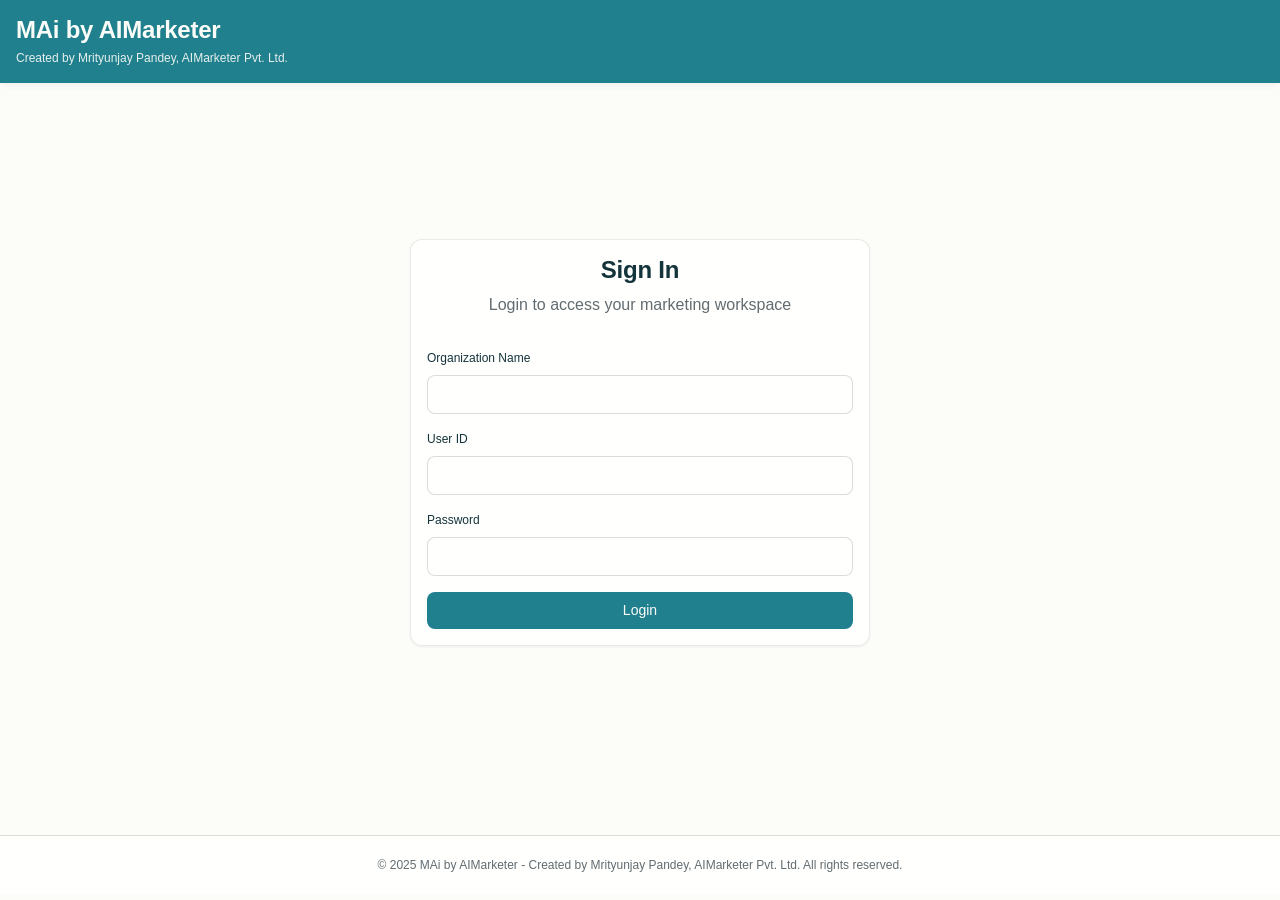
<file: frontend/login.html>
<!DOCTYPE html>
<html lang="en">
<head>
    <meta charset="UTF-8">
    <meta name="viewport" content="width=device-width, initial-scale=1.0">
    <title>MAi Login</title>
    <link rel="stylesheet" href="style.css">
    <style>
        /* Auth page-only layout helpers; keeps existing theme/styles intact */
        .auth-main {
            min-height: calc(100vh - 180px);
            display: flex;
            align-items: center;
        }

        .auth-card {
            width: 100%;
            max-width: 460px;
            margin: 0 auto;
        }
    </style>
</head>
<body>
    <header class="header">
        <div class="container">
            <div class="header__content">
                <div class="header__brand">
                    <h1 class="header__title">MAi by AIMarketer</h1>
                    <p class="header__subtitle">Created by Mrityunjay Pandey, AIMarketer Pvt. Ltd.</p>
                </div>
            </div>
        </div>
    </header>

    <main class="main auth-main">
        <div class="container">
            <div class="card auth-card">
                <div class="card__body">
                    <div class="module__header text-center">
                        <h2>Sign In</h2>
                        <p>Login to access your marketing workspace</p>
                    </div>


                    <form id="loginForm">
                        <div class="form-group">
                            <label class="form-label" for="organizationName">Organization Name</label>
                            <input type="text" class="form-control" id="organizationName" required>
                        </div>

                        <div class="form-group">
                            <label class="form-label" for="userId">User ID</label>
                            <input type="text" class="form-control" id="userId" required>
                        </div>

                        <div class="form-group">
                            <label class="form-label" for="password">Password</label>
                            <input type="password" class="form-control" id="password" required>
                        </div>

                        <button type="submit" class="btn btn--primary btn--full-width" id="loginButton">Login</button>
                    </form>
                </div>
            </div>
        </div>
    </main>

    <footer class="footer">
        <div class="container">
            <p>&copy; 2025 MAi by AIMarketer - Created by Mrityunjay Pandey, AIMarketer Pvt. Ltd. All rights reserved.</p>
        </div>
    </footer>

    <script src="config.js"></script>
    <script src="toast.js"></script>
    <script src="login.js"></script>
</body>
</html>
</file>
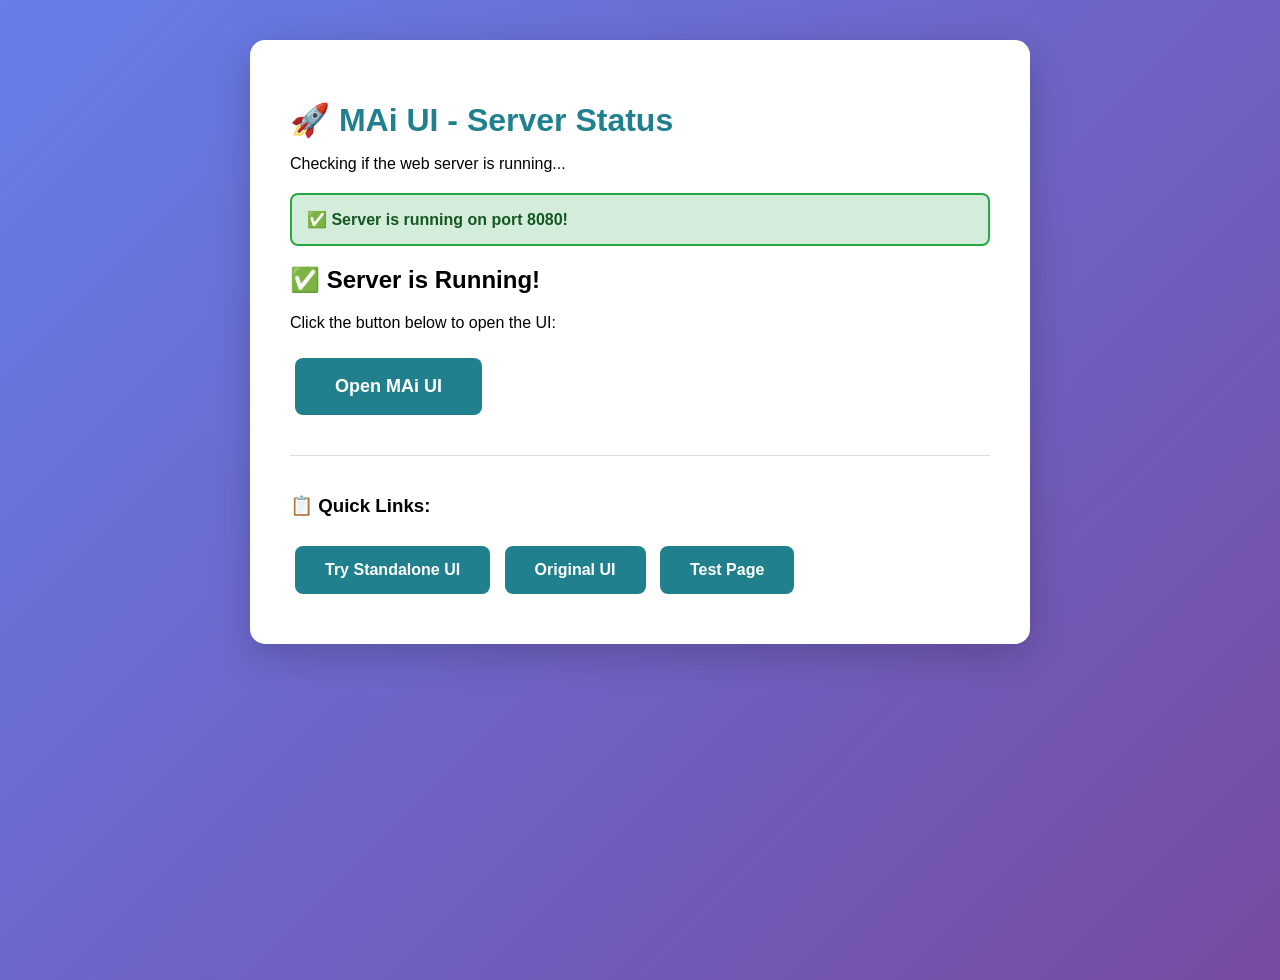
<file: frontend/open_ui.html>
<!DOCTYPE html>
<html>
<head>
    <meta charset="UTF-8">
    <title>MAi UI - Direct Access</title>
    <style>
        body {
            font-family: Arial, sans-serif;
            padding: 40px;
            background: linear-gradient(135deg, #667eea 0%, #764ba2 100%);
            margin: 0;
            min-height: 100vh;
        }
        .container {
            background: white;
            padding: 40px;
            border-radius: 15px;
            max-width: 700px;
            margin: 0 auto;
            box-shadow: 0 10px 40px rgba(0,0,0,0.2);
        }
        h1 {
            color: #21808d;
            margin-bottom: 10px;
        }
        .status {
            padding: 15px;
            border-radius: 8px;
            margin: 20px 0;
            font-weight: bold;
        }
        .status.checking {
            background: #fff3cd;
            color: #856404;
            border: 2px solid #ffc107;
        }
        .status.success {
            background: #d4edda;
            color: #155724;
            border: 2px solid #28a745;
        }
        .status.error {
            background: #f8d7da;
            color: #721c24;
            border: 2px solid #dc3545;
        }
        .btn {
            display: inline-block;
            background: #21808d;
            color: white;
            padding: 15px 30px;
            text-decoration: none;
            border-radius: 8px;
            margin: 10px 5px;
            font-weight: bold;
            font-size: 16px;
            transition: background 0.3s;
        }
        .btn:hover {
            background: #1a6b75;
        }
        .btn-large {
            font-size: 18px;
            padding: 18px 40px;
        }
        .instructions {
            background: #f8f9fa;
            padding: 20px;
            border-radius: 8px;
            margin: 20px 0;
            border-left: 4px solid #21808d;
        }
        .instructions h3 {
            margin-top: 0;
            color: #21808d;
        }
        .instructions code {
            background: #e9ecef;
            padding: 3px 8px;
            border-radius: 4px;
            font-family: 'Courier New', monospace;
            color: #d63384;
        }
        .error-details {
            background: #fff3cd;
            padding: 15px;
            border-radius: 8px;
            margin: 15px 0;
            border-left: 4px solid #ffc107;
        }
    </style>
</head>
<body>
    <div class="container">
        <h1>🚀 MAi UI - Server Status</h1>
        <p>Checking if the web server is running...</p>
        
        <div id="status" class="status checking">
            🔄 Checking server status...
        </div>

        <div id="content" style="display: none;">
            <div id="successContent" style="display: none;">
                <h2>✅ Server is Running!</h2>
                <p>Click the button below to open the UI:</p>
                <a href="standalone.html" class="btn btn-large" target="_blank">Open MAi UI</a>
            </div>

            <div id="errorContent" style="display: none;">
                <h2>❌ Server Not Running</h2>
                <div class="error-details">
                    <p><strong>Error Code: -102</strong> means the server isn't running or the connection was refused.</p>
                </div>
                
                <div class="instructions">
                    <h3>🔧 How to Start the Server:</h3>
                    <p><strong>Option 1: Double-click launcher</strong></p>
                    <ol>
                        <li>Go to the <code>frontend</code> folder</li>
                        <li>Double-click <code>START_UI.bat</code></li>
                        <li>Wait for "Serving HTTP on 0.0.0.0 port 8080"</li>
                        <li>Refresh this page</li>
                    </ol>
                    
                    <p><strong>Option 2: Manual start</strong></p>
                    <ol>
                        <li>Open PowerShell in the <code>frontend</code> folder</li>
                        <li>Run: <code>python -m http.server 8080</code></li>
                        <li>Keep that window open</li>
                        <li>Refresh this page</li>
                    </ol>
                    
                    <p><strong>Option 3: Open file directly</strong></p>
                    <ol>
                        <li>Navigate to <code>frontend</code> folder</li>
                        <li>Right-click <code>standalone.html</code></li>
                        <li>Select "Open with" → Your browser</li>
                        <li><em>Note: Some features may not work without a server</em></li>
                    </ol>
                </div>
            </div>
        </div>

        <div style="margin-top: 30px; padding-top: 20px; border-top: 1px solid #ddd;">
            <h3>📋 Quick Links:</h3>
            <a href="standalone.html" class="btn">Try Standalone UI</a>
            <a href="index.html" class="btn">Original UI</a>
            <a href="test.html" class="btn">Test Page</a>
        </div>
    </div>

    <script>
        let checkCount = 0;
        const maxChecks = 3;

        function checkServer() {
            checkCount++;
            const statusDiv = document.getElementById('status');
            const contentDiv = document.getElementById('content');
            const successDiv = document.getElementById('successContent');
            const errorDiv = document.getElementById('errorContent');

            // Try to fetch from the server
            fetch('standalone.html', { method: 'HEAD' })
                .then(response => {
                    if (response.ok) {
                        statusDiv.className = 'status success';
                        statusDiv.innerHTML = '✅ Server is running on port 8080!';
                        contentDiv.style.display = 'block';
                        successDiv.style.display = 'block';
                        errorDiv.style.display = 'none';
                    } else {
                        throw new Error('Server responded with error');
                    }
                })
                .catch(error => {
                    if (checkCount < maxChecks) {
                        statusDiv.innerHTML = `🔄 Checking... (Attempt ${checkCount}/${maxChecks})`;
                        setTimeout(checkServer, 2000);
                    } else {
                        statusDiv.className = 'status error';
                        statusDiv.innerHTML = '❌ Server is not running. Error Code: -102';
                        contentDiv.style.display = 'block';
                        successDiv.style.display = 'none';
                        errorDiv.style.display = 'block';
                    }
                });
        }

        // Start checking immediately
        checkServer();

        // Also try to check if we can access the file directly (for file:// protocol)
        if (window.location.protocol === 'file:') {
            const statusDiv = document.getElementById('status');
            statusDiv.className = 'status error';
            statusDiv.innerHTML = '⚠️ You opened this file directly. Use a web server for best results.';
            document.getElementById('content').style.display = 'block';
            document.getElementById('errorContent').style.display = 'block';
        }
    </script>
</body>
</html>
</file>
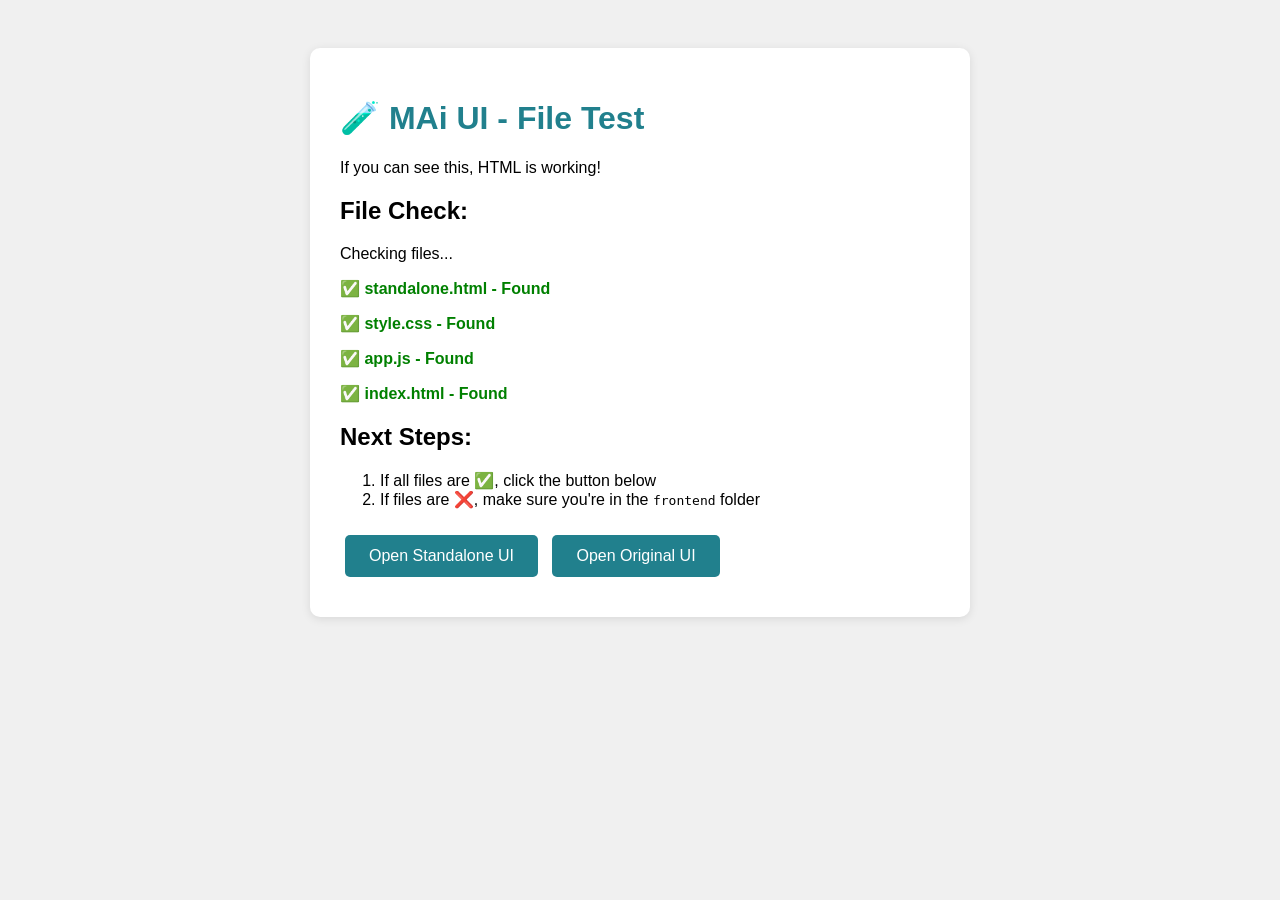
<file: frontend/test.html>
<!DOCTYPE html>
<html>
<head>
    <title>Test - MAi UI</title>
    <style>
        body {
            font-family: Arial, sans-serif;
            padding: 40px;
            background: #f0f0f0;
        }
        .test-box {
            background: white;
            padding: 30px;
            border-radius: 10px;
            max-width: 600px;
            margin: 0 auto;
            box-shadow: 0 2px 10px rgba(0,0,0,0.1);
        }
        h1 { color: #21808d; }
        .success { color: green; font-weight: bold; }
        .error { color: red; font-weight: bold; }
        .btn {
            display: inline-block;
            background: #21808d;
            color: white;
            padding: 12px 24px;
            text-decoration: none;
            border-radius: 5px;
            margin: 10px 5px;
        }
    </style>
</head>
<body>
    <div class="test-box">
        <h1>🧪 MAi UI - File Test</h1>
        <p>If you can see this, HTML is working!</p>
        
        <h2>File Check:</h2>
        <div id="fileCheck">
            <p>Checking files...</p>
        </div>
        
        <h2>Next Steps:</h2>
        <ol>
            <li>If all files are ✅, click the button below</li>
            <li>If files are ❌, make sure you're in the <code>frontend</code> folder</li>
        </ol>
        
        <a href="standalone.html" class="btn">Open Standalone UI</a>
        <a href="index.html" class="btn">Open Original UI</a>
    </div>

    <script>
        const files = ['standalone.html', 'style.css', 'app.js', 'index.html'];
        const checkDiv = document.getElementById('fileCheck');
        
        files.forEach(file => {
            const img = new Image();
            const link = document.createElement('a');
            link.href = file;
            link.style.display = 'none';
            document.body.appendChild(link);
            
            fetch(file)
                .then(response => {
                    const p = document.createElement('p');
                    if (response.ok) {
                        p.innerHTML = `✅ <strong>${file}</strong> - Found`;
                        p.className = 'success';
                    } else {
                        p.innerHTML = `❌ <strong>${file}</strong> - Not found (${response.status})`;
                        p.className = 'error';
                    }
                    checkDiv.appendChild(p);
                })
                .catch(error => {
                    const p = document.createElement('p');
                    p.innerHTML = `❌ <strong>${file}</strong> - Error: ${error.message}`;
                    p.className = 'error';
                    checkDiv.appendChild(p);
                });
        });
    </script>
</body>
</html>
</file>
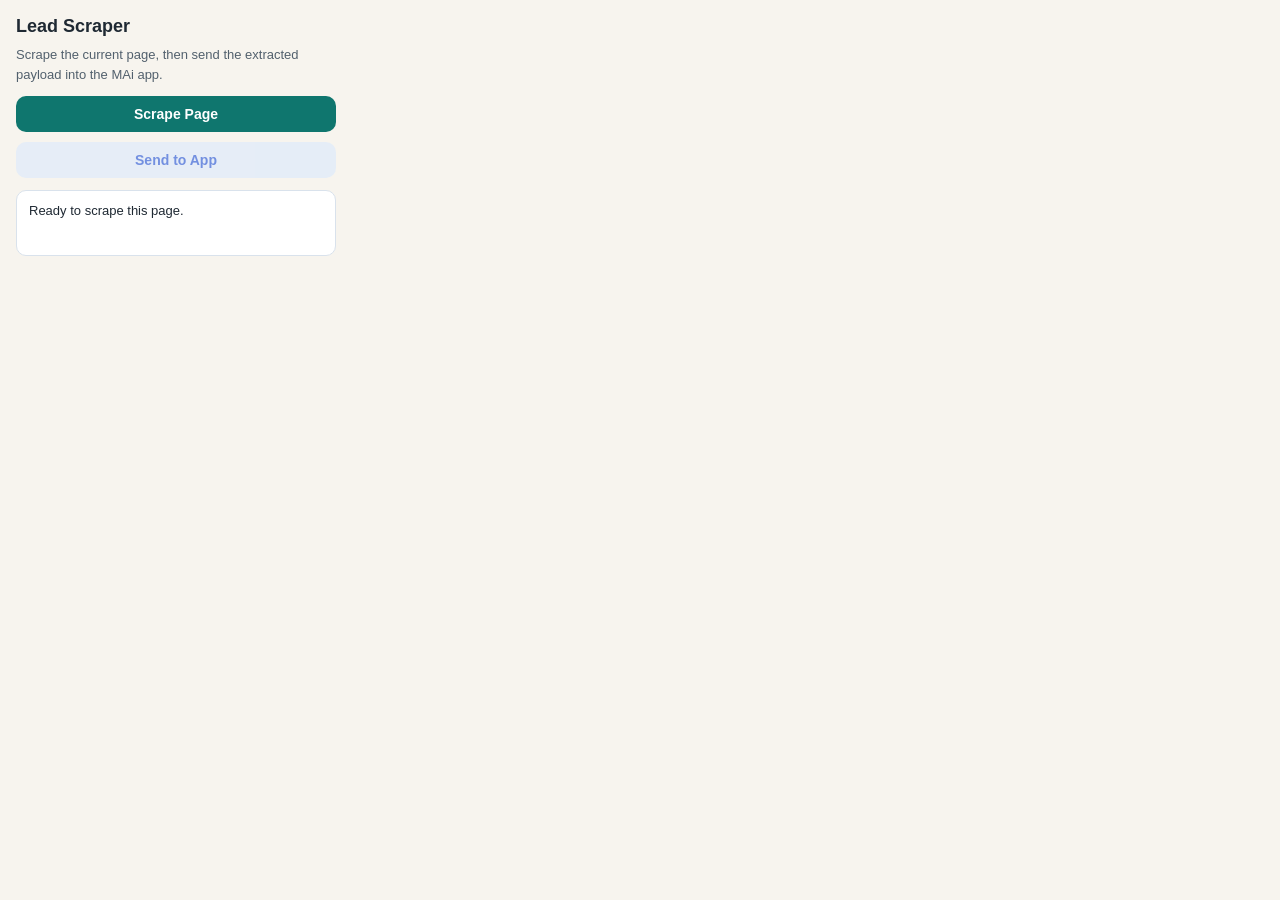
<file: lead-scraper-extension/popup.html>
<!doctype html>
<html lang="en">
<head>
    <meta charset="utf-8">
    <meta name="viewport" content="width=device-width, initial-scale=1.0">
    <title>Lead Scraper Extension</title>
    <style>
        body {
            margin: 0;
            padding: 16px;
            width: 320px;
            font-family: "Segoe UI", Tahoma, sans-serif;
            background: #f7f4ee;
            color: #1f2933;
        }

        h1 {
            margin: 0 0 8px;
            font-size: 18px;
        }

        p {
            margin: 0 0 12px;
            color: #52606d;
            font-size: 13px;
            line-height: 1.5;
        }

        .actions {
            display: grid;
            gap: 10px;
            margin-bottom: 12px;
        }

        button {
            border: 0;
            border-radius: 10px;
            padding: 10px 12px;
            font-size: 14px;
            font-weight: 600;
            cursor: pointer;
        }

        button.primary {
            background: #0f766e;
            color: #fff;
        }

        button.secondary {
            background: #dbeafe;
            color: #1d4ed8;
        }

        button:disabled {
            opacity: 0.6;
            cursor: not-allowed;
        }

        .status {
            min-height: 44px;
            padding: 10px 12px;
            border-radius: 10px;
            background: #fff;
            border: 1px solid #d9e2ec;
            font-size: 13px;
            line-height: 1.5;
            white-space: pre-line;
        }

        .meta {
            margin-top: 10px;
            font-size: 12px;
            color: #52606d;
        }
    </style>
</head>
<body>
    <h1>Lead Scraper</h1>
    <p>Scrape the current page, then send the extracted payload into the MAi app.</p>

    <div class="actions">
        <button id="scrapeBtn" class="primary">Scrape Page</button>
        <button id="sendBtn" class="secondary" disabled>Send to App</button>
    </div>

    <div id="status" class="status">Ready to scrape this page.</div>
    <div id="meta" class="meta"></div>

    <script src="popup.js"></script>
</body>
</html>
</file>
<file: frontend/style.css>
:root {
  /* Primitive Color Tokens */
  --color-white: rgba(255, 255, 255, 1);
  --color-black: rgba(0, 0, 0, 1);
  --color-cream-50: rgba(252, 252, 249, 1);
  --color-cream-100: rgba(255, 255, 253, 1);
  --color-gray-200: rgba(245, 245, 245, 1);
  --color-gray-300: rgba(167, 169, 169, 1);
  --color-gray-400: rgba(119, 124, 124, 1);
  --color-slate-500: rgba(98, 108, 113, 1);
  --color-brown-600: rgba(94, 82, 64, 1);
  --color-charcoal-700: rgba(31, 33, 33, 1);
  --color-charcoal-800: rgba(38, 40, 40, 1);
  --color-slate-900: rgba(19, 52, 59, 1);
  --color-teal-300: rgba(50, 184, 198, 1);
  --color-teal-400: rgba(45, 166, 178, 1);
  --color-teal-500: rgba(33, 128, 141, 1);
  --color-teal-600: rgba(29, 116, 128, 1);
  --color-teal-700: rgba(26, 104, 115, 1);
  --color-teal-800: rgba(41, 150, 161, 1);
  --color-red-400: rgba(255, 84, 89, 1);
  --color-red-500: rgba(192, 21, 47, 1);
  --color-orange-400: rgba(230, 129, 97, 1);
  --color-orange-500: rgba(168, 75, 47, 1);

  /* RGB versions for opacity control */
  --color-brown-600-rgb: 94, 82, 64;
  --color-teal-500-rgb: 33, 128, 141;
  --color-slate-900-rgb: 19, 52, 59;
  --color-slate-500-rgb: 98, 108, 113;
  --color-red-500-rgb: 192, 21, 47;
  --color-red-400-rgb: 255, 84, 89;
  --color-orange-500-rgb: 168, 75, 47;
  --color-orange-400-rgb: 230, 129, 97;

  /* Background color tokens (Light Mode) */
  --color-bg-1: rgba(59, 130, 246, 0.08); /* Light blue */
  --color-bg-2: rgba(245, 158, 11, 0.08); /* Light yellow */
  --color-bg-3: rgba(34, 197, 94, 0.08); /* Light green */
  --color-bg-4: rgba(239, 68, 68, 0.08); /* Light red */
  --color-bg-5: rgba(147, 51, 234, 0.08); /* Light purple */
  --color-bg-6: rgba(249, 115, 22, 0.08); /* Light orange */
  --color-bg-7: rgba(236, 72, 153, 0.08); /* Light pink */
  --color-bg-8: rgba(6, 182, 212, 0.08); /* Light cyan */

  /* Semantic Color Tokens (Light Mode) */
  --color-background: var(--color-cream-50);
  --color-surface: var(--color-cream-100);
  --color-text: var(--color-slate-900);
  --color-text-secondary: var(--color-slate-500);
  --color-primary: var(--color-teal-500);
  --color-primary-hover: var(--color-teal-600);
  --color-primary-active: var(--color-teal-700);
  --color-secondary: rgba(var(--color-brown-600-rgb), 0.12);
  --color-secondary-hover: rgba(var(--color-brown-600-rgb), 0.2);
  --color-secondary-active: rgba(var(--color-brown-600-rgb), 0.25);
  --color-border: rgba(var(--color-brown-600-rgb), 0.2);
  --color-btn-primary-text: var(--color-cream-50);
  --color-card-border: rgba(var(--color-brown-600-rgb), 0.12);
  --color-card-border-inner: rgba(var(--color-brown-600-rgb), 0.12);
  --color-error: var(--color-red-500);
  --color-success: var(--color-teal-500);
  --color-warning: var(--color-orange-500);
  --color-info: var(--color-slate-500);
  --color-focus-ring: rgba(var(--color-teal-500-rgb), 0.4);
  --color-select-caret: rgba(var(--color-slate-900-rgb), 0.8);

  /* Common style patterns */
  --focus-ring: 0 0 0 3px var(--color-focus-ring);
  --focus-outline: 2px solid var(--color-primary);
  --status-bg-opacity: 0.15;
  --status-border-opacity: 0.25;
  --select-caret-light: url("data:image/svg+xml,%3Csvg xmlns='http://www.w3.org/2000/svg' width='16' height='16' viewBox='0 0 24 24' fill='none' stroke='%23134252' stroke-width='2' stroke-linecap='round' stroke-linejoin='round'%3E%3Cpolyline points='6 9 12 15 18 9'%3E%3C/polyline%3E%3C/svg%3E");
  --select-caret-dark: url("data:image/svg+xml,%3Csvg xmlns='http://www.w3.org/2000/svg' width='16' height='16' viewBox='0 0 24 24' fill='none' stroke='%23f5f5f5' stroke-width='2' stroke-linecap='round' stroke-linejoin='round'%3E%3Cpolyline points='6 9 12 15 18 9'%3E%3C/polyline%3E%3C/svg%3E");

  /* RGB versions for opacity control */
  --color-success-rgb: 33, 128, 141;
  --color-error-rgb: 192, 21, 47;
  --color-warning-rgb: 168, 75, 47;
  --color-info-rgb: 98, 108, 113;

  /* Typography */
  --font-family-base: "FKGroteskNeue", "Geist", "Inter", -apple-system,
    BlinkMacSystemFont, "Segoe UI", Roboto, sans-serif;
  --font-family-mono: "Berkeley Mono", ui-monospace, SFMono-Regular, Menlo,
    Monaco, Consolas, monospace;
  --font-size-xs: 11px;
  --font-size-sm: 12px;
  --font-size-base: 14px;
  --font-size-md: 14px;
  --font-size-lg: 16px;
  --font-size-xl: 18px;
  --font-size-2xl: 20px;
  --font-size-3xl: 24px;
  --font-size-4xl: 30px;
  --font-weight-normal: 400;
  --font-weight-medium: 500;
  --font-weight-semibold: 550;
  --font-weight-bold: 600;
  --line-height-tight: 1.2;
  --line-height-normal: 1.5;
  --letter-spacing-tight: -0.01em;

  /* Spacing */
  --space-0: 0;
  --space-1: 1px;
  --space-2: 2px;
  --space-4: 4px;
  --space-6: 6px;
  --space-8: 8px;
  --space-10: 10px;
  --space-12: 12px;
  --space-16: 16px;
  --space-20: 20px;
  --space-24: 24px;
  --space-32: 32px;

  /* Border Radius */
  --radius-sm: 6px;
  --radius-base: 8px;
  --radius-md: 10px;
  --radius-lg: 12px;
  --radius-full: 9999px;

  /* Shadows */
  --shadow-xs: 0 1px 2px rgba(0, 0, 0, 0.02);
  --shadow-sm: 0 1px 3px rgba(0, 0, 0, 0.04), 0 1px 2px rgba(0, 0, 0, 0.02);
  --shadow-md: 0 4px 6px -1px rgba(0, 0, 0, 0.04),
    0 2px 4px -1px rgba(0, 0, 0, 0.02);
  --shadow-lg: 0 10px 15px -3px rgba(0, 0, 0, 0.04),
    0 4px 6px -2px rgba(0, 0, 0, 0.02);
  --shadow-inset-sm: inset 0 1px 0 rgba(255, 255, 255, 0.15),
    inset 0 -1px 0 rgba(0, 0, 0, 0.03);

  /* Animation */
  --duration-fast: 150ms;
  --duration-normal: 250ms;
  --ease-standard: cubic-bezier(0.16, 1, 0.3, 1);

  /* Layout */
  --container-sm: 640px;
  --container-md: 768px;
  --container-lg: 1024px;
  --container-xl: 1280px;
}

/* Dark mode colors */
@media (prefers-color-scheme: dark) {
  :root {
    /* RGB versions for opacity control (Dark Mode) */
    --color-gray-400-rgb: 119, 124, 124;
    --color-teal-300-rgb: 50, 184, 198;
    --color-gray-300-rgb: 167, 169, 169;
    --color-gray-200-rgb: 245, 245, 245;

    /* Background color tokens (Dark Mode) */
    --color-bg-1: rgba(29, 78, 216, 0.15); /* Dark blue */
    --color-bg-2: rgba(180, 83, 9, 0.15); /* Dark yellow */
    --color-bg-3: rgba(21, 128, 61, 0.15); /* Dark green */
    --color-bg-4: rgba(185, 28, 28, 0.15); /* Dark red */
    --color-bg-5: rgba(107, 33, 168, 0.15); /* Dark purple */
    --color-bg-6: rgba(194, 65, 12, 0.15); /* Dark orange */
    --color-bg-7: rgba(190, 24, 93, 0.15); /* Dark pink */
    --color-bg-8: rgba(8, 145, 178, 0.15); /* Dark cyan */
    
    /* Semantic Color Tokens (Dark Mode) */
    --color-background: var(--color-charcoal-700);
    --color-surface: var(--color-charcoal-800);
    --color-text: var(--color-gray-200);
    --color-text-secondary: rgba(var(--color-gray-300-rgb), 0.7);
    --color-primary: var(--color-teal-300);
    --color-primary-hover: var(--color-teal-400);
    --color-primary-active: var(--color-teal-800);
    --color-secondary: rgba(var(--color-gray-400-rgb), 0.15);
    --color-secondary-hover: rgba(var(--color-gray-400-rgb), 0.25);
    --color-secondary-active: rgba(var(--color-gray-400-rgb), 0.3);
    --color-border: rgba(var(--color-gray-400-rgb), 0.3);
    --color-error: var(--color-red-400);
    --color-success: var(--color-teal-300);
    --color-warning: var(--color-orange-400);
    --color-info: var(--color-gray-300);
    --color-focus-ring: rgba(var(--color-teal-300-rgb), 0.4);
    --color-btn-primary-text: var(--color-slate-900);
    --color-card-border: rgba(var(--color-gray-400-rgb), 0.2);
    --color-card-border-inner: rgba(var(--color-gray-400-rgb), 0.15);
    --shadow-inset-sm: inset 0 1px 0 rgba(255, 255, 255, 0.1),
      inset 0 -1px 0 rgba(0, 0, 0, 0.15);
    --button-border-secondary: rgba(var(--color-gray-400-rgb), 0.2);
    --color-border-secondary: rgba(var(--color-gray-400-rgb), 0.2);
    --color-select-caret: rgba(var(--color-gray-200-rgb), 0.8);

    /* Common style patterns - updated for dark mode */
    --focus-ring: 0 0 0 3px var(--color-focus-ring);
    --focus-outline: 2px solid var(--color-primary);
    --status-bg-opacity: 0.15;
    --status-border-opacity: 0.25;
    --select-caret-light: url("data:image/svg+xml,%3Csvg xmlns='http://www.w3.org/2000/svg' width='16' height='16' viewBox='0 0 24 24' fill='none' stroke='%23134252' stroke-width='2' stroke-linecap='round' stroke-linejoin='round'%3E%3Cpolyline points='6 9 12 15 18 9'%3E%3C/polyline%3E%3C/svg%3E");
    --select-caret-dark: url("data:image/svg+xml,%3Csvg xmlns='http://www.w3.org/2000/svg' width='16' height='16' viewBox='0 0 24 24' fill='none' stroke='%23f5f5f5' stroke-width='2' stroke-linecap='round' stroke-linejoin='round'%3E%3Cpolyline points='6 9 12 15 18 9'%3E%3C/polyline%3E%3C/svg%3E");

    /* RGB versions for dark mode */
    --color-success-rgb: var(--color-teal-300-rgb);
    --color-error-rgb: var(--color-red-400-rgb);
    --color-warning-rgb: var(--color-orange-400-rgb);
    --color-info-rgb: var(--color-gray-300-rgb);
  }
}

/* Data attribute for manual theme switching */
[data-color-scheme="dark"] {
  /* RGB versions for opacity control (dark mode) */
  --color-gray-400-rgb: 119, 124, 124;
  --color-teal-300-rgb: 50, 184, 198;
  --color-gray-300-rgb: 167, 169, 169;
  --color-gray-200-rgb: 245, 245, 245;

  /* Colorful background palette - Dark Mode */
  --color-bg-1: rgba(29, 78, 216, 0.15); /* Dark blue */
  --color-bg-2: rgba(180, 83, 9, 0.15); /* Dark yellow */
  --color-bg-3: rgba(21, 128, 61, 0.15); /* Dark green */
  --color-bg-4: rgba(185, 28, 28, 0.15); /* Dark red */
  --color-bg-5: rgba(107, 33, 168, 0.15); /* Dark purple */
  --color-bg-6: rgba(194, 65, 12, 0.15); /* Dark orange */
  --color-bg-7: rgba(190, 24, 93, 0.15); /* Dark pink */
  --color-bg-8: rgba(8, 145, 178, 0.15); /* Dark cyan */
  
  /* Semantic Color Tokens (Dark Mode) */
  --color-background: var(--color-charcoal-700);
  --color-surface: var(--color-charcoal-800);
  --color-text: var(--color-gray-200);
  --color-text-secondary: rgba(var(--color-gray-300-rgb), 0.7);
  --color-primary: var(--color-teal-300);
  --color-primary-hover: var(--color-teal-400);
  --color-primary-active: var(--color-teal-800);
  --color-secondary: rgba(var(--color-gray-400-rgb), 0.15);
  --color-secondary-hover: rgba(var(--color-gray-400-rgb), 0.25);
  --color-secondary-active: rgba(var(--color-gray-400-rgb), 0.3);
  --color-border: rgba(var(--color-gray-400-rgb), 0.3);
  --color-error: var(--color-red-400);
  --color-success: var(--color-teal-300);
  --color-warning: var(--color-orange-400);
  --color-info: var(--color-gray-300);
  --color-focus-ring: rgba(var(--color-teal-300-rgb), 0.4);
  --color-btn-primary-text: var(--color-slate-900);
  --color-card-border: rgba(var(--color-gray-400-rgb), 0.15);
  --color-card-border-inner: rgba(var(--color-gray-400-rgb), 0.15);
  --shadow-inset-sm: inset 0 1px 0 rgba(255, 255, 255, 0.1),
    inset 0 -1px 0 rgba(0, 0, 0, 0.15);
  --color-border-secondary: rgba(var(--color-gray-400-rgb), 0.2);
  --color-select-caret: rgba(var(--color-gray-200-rgb), 0.8);

  /* Common style patterns - updated for dark mode */
  --focus-ring: 0 0 0 3px var(--color-focus-ring);
  --focus-outline: 2px solid var(--color-primary);
  --status-bg-opacity: 0.15;
  --status-border-opacity: 0.25;
  --select-caret-light: url("data:image/svg+xml,%3Csvg xmlns='http://www.w3.org/2000/svg' width='16' height='16' viewBox='0 0 24 24' fill='none' stroke='%23134252' stroke-width='2' stroke-linecap='round' stroke-linejoin='round'%3E%3Cpolyline points='6 9 12 15 18 9'%3E%3C/polyline%3E%3C/svg%3E");
  --select-caret-dark: url("data:image/svg+xml,%3Csvg xmlns='http://www.w3.org/2000/svg' width='16' height='16' viewBox='0 0 24 24' fill='none' stroke='%23f5f5f5' stroke-width='2' stroke-linecap='round' stroke-linejoin='round'%3E%3Cpolyline points='6 9 12 15 18 9'%3E%3C/polyline%3E%3C/svg%3E");

  /* RGB versions for dark mode */
  --color-success-rgb: var(--color-teal-300-rgb);
  --color-error-rgb: var(--color-red-400-rgb);
  --color-warning-rgb: var(--color-orange-400-rgb);
  --color-info-rgb: var(--color-gray-300-rgb);
}

[data-color-scheme="light"] {
  /* RGB versions for opacity control (light mode) */
  --color-brown-600-rgb: 94, 82, 64;
  --color-teal-500-rgb: 33, 128, 141;
  --color-slate-900-rgb: 19, 52, 59;
  
  /* Semantic Color Tokens (Light Mode) */
  --color-background: var(--color-cream-50);
  --color-surface: var(--color-cream-100);
  --color-text: var(--color-slate-900);
  --color-text-secondary: var(--color-slate-500);
  --color-primary: var(--color-teal-500);
  --color-primary-hover: var(--color-teal-600);
  --color-primary-active: var(--color-teal-700);
  --color-secondary: rgba(var(--color-brown-600-rgb), 0.12);
  --color-secondary-hover: rgba(var(--color-brown-600-rgb), 0.2);
  --color-secondary-active: rgba(var(--color-brown-600-rgb), 0.25);
  --color-border: rgba(var(--color-brown-600-rgb), 0.2);
  --color-btn-primary-text: var(--color-cream-50);
  --color-card-border: rgba(var(--color-brown-600-rgb), 0.12);
  --color-card-border-inner: rgba(var(--color-brown-600-rgb), 0.12);
  --color-error: var(--color-red-500);
  --color-success: var(--color-teal-500);
  --color-warning: var(--color-orange-500);
  --color-info: var(--color-slate-500);
  --color-focus-ring: rgba(var(--color-teal-500-rgb), 0.4);

  /* RGB versions for light mode */
  --color-success-rgb: var(--color-teal-500-rgb);
  --color-error-rgb: var(--color-red-500-rgb);
  --color-warning-rgb: var(--color-orange-500-rgb);
  --color-info-rgb: var(--color-slate-500-rgb);
}

/* Base styles */
html {
  font-size: var(--font-size-base);
  font-family: var(--font-family-base);
  line-height: var(--line-height-normal);
  color: var(--color-text);
  background-color: var(--color-background);
  -webkit-font-smoothing: antialiased;
  box-sizing: border-box;
}

body {
  margin: 0;
  padding: 0;
}

*,
*::before,
*::after {
  box-sizing: inherit;
}

/* Typography */
h1,
h2,
h3,
h4,
h5,
h6 {
  margin: 0;
  font-weight: var(--font-weight-semibold);
  line-height: var(--line-height-tight);
  color: var(--color-text);
  letter-spacing: var(--letter-spacing-tight);
}

h1 {
  font-size: var(--font-size-4xl);
}
h2 {
  font-size: var(--font-size-3xl);
}
h3 {
  font-size: var(--font-size-2xl);
}
h4 {
  font-size: var(--font-size-xl);
}
h5 {
  font-size: var(--font-size-lg);
}
h6 {
  font-size: var(--font-size-md);
}

p {
  margin: 0 0 var(--space-16) 0;
}

a {
  color: var(--color-primary);
  text-decoration: none;
  transition: color var(--duration-fast) var(--ease-standard);
}

a:hover {
  color: var(--color-primary-hover);
}

code,
pre {
  font-family: var(--font-family-mono);
  font-size: calc(var(--font-size-base) * 0.95);
  background-color: var(--color-secondary);
  border-radius: var(--radius-sm);
}

code {
  padding: var(--space-1) var(--space-4);
}

pre {
  padding: var(--space-16);
  margin: var(--space-16) 0;
  overflow: auto;
  border: 1px solid var(--color-border);
}

pre code {
  background: none;
  padding: 0;
}

/* Buttons */
.btn {
  display: inline-flex;
  align-items: center;
  justify-content: center;
  padding: var(--space-8) var(--space-16);
  border-radius: var(--radius-base);
  font-size: var(--font-size-base);
  font-weight: 500;
  line-height: 1.5;
  cursor: pointer;
  transition: all var(--duration-normal) var(--ease-standard);
  border: none;
  text-decoration: none;
  position: relative;
}

.btn:focus-visible {
  outline: none;
  box-shadow: var(--focus-ring);
}

.btn--primary {
  background: var(--color-primary);
  color: var(--color-btn-primary-text);
}

.btn--primary:hover {
  background: var(--color-primary-hover);
}

.btn--primary:active {
  background: var(--color-primary-active);
}

.btn--secondary {
  background: var(--color-secondary);
  color: var(--color-text);
}

.btn--secondary:hover {
  background: var(--color-secondary-hover);
}

.btn--secondary:active {
  background: var(--color-secondary-active);
}

.btn--outline {
  background: transparent;
  border: 1px solid var(--color-border);
  color: var(--color-text);
}

.btn--outline:hover {
  background: var(--color-secondary);
}

.btn--sm {
  padding: var(--space-4) var(--space-12);
  font-size: var(--font-size-sm);
  border-radius: var(--radius-sm);
}

.btn--lg {
  padding: var(--space-10) var(--space-20);
  font-size: var(--font-size-lg);
  border-radius: var(--radius-md);
}

.btn--full-width {
  width: 100%;
}

.btn:disabled {
  opacity: 0.5;
  cursor: not-allowed;
}


/* Button loading spinner */
.btn--loading {
  pointer-events: none;
}

.btn__spinner {
  width: 14px;
  height: 14px;
  border: 2px solid rgba(255, 255, 255, 0.35);
  border-top-color: currentColor;
  border-radius: 50%;
  display: inline-block;
  animation: btn-spin 0.7s linear infinite;
  margin-right: var(--space-8);
  flex: 0 0 14px;
}

.btn__spinner.hidden {
  display: none;
}

@keyframes btn-spin {
  to {
    transform: rotate(360deg);
  }
}

/* Form elements */
.form-control {
  display: block;
  width: 100%;
  padding: var(--space-8) var(--space-12);
  font-size: var(--font-size-md);
  line-height: 1.5;
  color: var(--color-text);
  background-color: var(--color-surface);
  border: 1px solid var(--color-border);
  border-radius: var(--radius-base);
  transition: border-color var(--duration-fast) var(--ease-standard),
    box-shadow var(--duration-fast) var(--ease-standard);
}

textarea.form-control {
  font-family: var(--font-family-base);
  font-size: var(--font-size-base);
}

select.form-control {
  padding: var(--space-8) var(--space-12);
  -webkit-appearance: none;
  -moz-appearance: none;
  appearance: none;
  background-image: var(--select-caret-light);
  background-repeat: no-repeat;
  background-position: right var(--space-12) center;
  background-size: 16px;
  padding-right: var(--space-32);
}

/* Add a dark mode specific caret */
@media (prefers-color-scheme: dark) {
  select.form-control {
    background-image: var(--select-caret-dark);
  }
}

/* Also handle data-color-scheme */
[data-color-scheme="dark"] select.form-control {
  background-image: var(--select-caret-dark);
}

[data-color-scheme="light"] select.form-control {
  background-image: var(--select-caret-light);
}

.form-control:focus {
  border-color: var(--color-primary);
  outline: var(--focus-outline);
}

.form-label {
  display: block;
  margin-bottom: var(--space-8);
  font-weight: var(--font-weight-medium);
  font-size: var(--font-size-sm);
}

.form-group {
  margin-bottom: var(--space-16);
}

.autosuggest {
  position: relative;
}

.autosuggest__native {
  position: absolute !important;
  width: 1px !important;
  height: 1px !important;
  padding: 0 !important;
  margin: -1px !important;
  overflow: hidden !important;
  clip: rect(0, 0, 0, 0) !important;
  white-space: nowrap !important;
  border: 0 !important;
}

.autosuggest__menu {
  position: absolute;
  top: calc(100% + 6px);
  left: 0;
  right: 0;
  z-index: 20;
  max-height: 240px;
  overflow-y: auto;
  padding: 6px;
  border: 1px solid var(--color-border);
  border-radius: var(--radius-base);
  background: var(--color-surface);
  box-shadow: var(--shadow-md);
}

.autosuggest__spinner {
  position: absolute;
  right: 12px;
  top: 50%;
  width: 16px;
  height: 16px;
  margin-top: -8px;
  border: 2px solid rgba(var(--color-teal-500-rgb), 0.2);
  border-top-color: var(--color-primary);
  border-radius: 50%;
  animation: spin 0.8s linear infinite;
}

.autosuggest--loading .autosuggest__input {
  padding-right: 40px;
}

.autosuggest__option,
.autosuggest__empty {
  width: 100%;
  border: 0;
  border-radius: var(--radius-sm);
  padding: 10px 12px;
  background: transparent;
  color: var(--color-text);
  text-align: left;
}

.autosuggest__option {
  cursor: pointer;
  transition: background-color var(--duration-fast) var(--ease-standard);
}

.autosuggest__option:hover,
.autosuggest__option:focus-visible,
.autosuggest__option--active {
  background: rgba(var(--color-teal-500-rgb), 0.12);
  outline: none;
}

.autosuggest__empty {
  color: var(--color-text-secondary);
}

.autosuggest__match {
  padding: 0 2px;
  border-radius: 3px;
  background: rgba(var(--color-teal-500-rgb), 0.18);
  color: inherit;
}

/* Card component */
.card {
  background-color: var(--color-surface);
  border-radius: var(--radius-lg);
  border: 1px solid var(--color-card-border);
  box-shadow: var(--shadow-sm);
  overflow: hidden;
  transition: box-shadow var(--duration-normal) var(--ease-standard);
}

.card:hover {
  box-shadow: var(--shadow-md);
}

.card__body {
  padding: var(--space-16);
}

.card__header,
.card__footer {
  padding: var(--space-16);
  border-bottom: 1px solid var(--color-card-border-inner);
}

/* Status indicators - simplified with CSS variables */
.status {
  display: inline-flex;
  align-items: center;
  padding: var(--space-6) var(--space-12);
  border-radius: var(--radius-full);
  font-weight: var(--font-weight-medium);
  font-size: var(--font-size-sm);
}

.status--success {
  background-color: rgba(
    var(--color-success-rgb, 33, 128, 141),
    var(--status-bg-opacity)
  );
  color: var(--color-success);
  border: 1px solid
    rgba(var(--color-success-rgb, 33, 128, 141), var(--status-border-opacity));
}

.status--error {
  background-color: rgba(
    var(--color-error-rgb, 192, 21, 47),
    var(--status-bg-opacity)
  );
  color: var(--color-error);
  border: 1px solid
    rgba(var(--color-error-rgb, 192, 21, 47), var(--status-border-opacity));
}

.status--warning {
  background-color: rgba(
    var(--color-warning-rgb, 168, 75, 47),
    var(--status-bg-opacity)
  );
  color: var(--color-warning);
  border: 1px solid
    rgba(var(--color-warning-rgb, 168, 75, 47), var(--status-border-opacity));
}

.status--info {
  background-color: rgba(
    var(--color-info-rgb, 98, 108, 113),
    var(--status-bg-opacity)
  );
  color: var(--color-info);
  border: 1px solid
    rgba(var(--color-info-rgb, 98, 108, 113), var(--status-border-opacity));
}

/* Container layout */
.container {
  width: 100%;
  margin-right: auto;
  margin-left: auto;
  padding-right: var(--space-16);
  padding-left: var(--space-16);
}

@media (min-width: 640px) {
  .container {
    max-width: var(--container-sm);
  }
}
@media (min-width: 768px) {
  .container {
    max-width: var(--container-md);
  }
}
@media (min-width: 1024px) {
  .container {
    max-width: var(--container-lg);
  }
}
@media (min-width: 1280px) {
  .container {
    max-width: var(--container-xl);
  }
}

/* Utility classes */
.flex {
  display: flex;
}
.flex-col {
  flex-direction: column;
}
.items-center {
  align-items: center;
}
.justify-center {
  justify-content: center;
}
.justify-between {
  justify-content: space-between;
}
.gap-4 {
  gap: var(--space-4);
}
.gap-8 {
  gap: var(--space-8);
}
.gap-16 {
  gap: var(--space-16);
}

.m-0 {
  margin: 0;
}
.mt-8 {
  margin-top: var(--space-8);
}
.mb-8 {
  margin-bottom: var(--space-8);
}
.mx-8 {
  margin-left: var(--space-8);
  margin-right: var(--space-8);
}
.my-8 {
  margin-top: var(--space-8);
  margin-bottom: var(--space-8);
}

.p-0 {
  padding: 0;
}
.py-8 {
  padding-top: var(--space-8);
  padding-bottom: var(--space-8);
}
.px-8 {
  padding-left: var(--space-8);
  padding-right: var(--space-8);
}
.py-16 {
  padding-top: var(--space-16);
  padding-bottom: var(--space-16);
}
.px-16 {
  padding-left: var(--space-16);
  padding-right: var(--space-16);
}

.block {
  display: block;
}
.hidden {
  display: none;
}

/* Accessibility */
.sr-only {
  position: absolute;
  width: 1px;
  height: 1px;
  padding: 0;
  margin: -1px;
  overflow: hidden;
  clip: rect(0, 0, 0, 0);
  white-space: nowrap;
  border-width: 0;
}

:focus-visible {
  outline: var(--focus-outline);
  outline-offset: 2px;
}

/* Dark mode specifics */
[data-color-scheme="dark"] .btn--outline {
  border: 1px solid var(--color-border-secondary);
}

@font-face {
  font-family: 'FKGroteskNeue';
  src: url('https://r2cdn.perplexity.ai/fonts/FKGroteskNeue.woff2')
    format('woff2');
}

/* END PERPLEXITY DESIGN SYSTEM */
/* Header Styles */
.header {
  background: var(--color-primary);
  color: var(--color-btn-primary-text);
  padding: var(--space-16) 0;
  box-shadow: var(--shadow-md);
}

.header__content {
  display: flex;
  justify-content: space-between;
  align-items: center;
}

.header__brand {
  flex: 1;
}

.header__title {
  font-size: var(--font-size-3xl);
  font-weight: var(--font-weight-bold);
  margin: 0;
  color: var(--color-btn-primary-text);
}

.header__subtitle {
  font-size: var(--font-size-sm);
  margin: var(--space-4) 0 0 0;
  opacity: 0.9;
  color: var(--color-btn-primary-text);
}

.header__actions .btn {
  color: var(--color-primary);
  background: var(--color-btn-primary-text);
  border-color: var(--color-btn-primary-text);
}

.header__actions .btn:hover {
  background: rgba(255, 255, 255, 0.9);
}

/* Navigation Styles */
.nav {
  background: var(--color-surface);
  border-bottom: 1px solid var(--color-border);
  padding: 0;
  position: sticky;
  top: 0;
  z-index: 100;
}

.nav__tabs {
  display: flex;
  overflow-x: auto;
  gap: var(--space-4);
  padding: var(--space-8) 0;
}

.nav__tab {
  background: none;
  border: none;
  padding: var(--space-12) var(--space-16);
  font-size: var(--font-size-sm);
  font-weight: var(--font-weight-medium);
  color: var(--color-text-secondary);
  cursor: pointer;
  border-radius: var(--radius-base);
  transition: all var(--duration-fast) var(--ease-standard);
  white-space: nowrap;
  position: relative;
}

.nav__tab:hover {
  color: var(--color-text);
  background: var(--color-secondary);
}

.nav__tab--active {
  color: var(--color-primary);
  background: rgba(var(--color-teal-500-rgb), 0.1);
  font-weight: var(--font-weight-semibold);
}

.nav__tab--active::after {
  content: '';
  position: absolute;
  bottom: -8px;
  left: 50%;
  transform: translateX(-50%);
  width: 20px;
  height: 2px;
  background: var(--color-primary);
  border-radius: var(--radius-full);
}

/* Main Content */
.main {
  padding: var(--space-32) 0;
  min-height: calc(100vh - 200px);
}

.module {
  display: block;
}

.module.hidden {
  display: none;
}

.module__header {
  margin-bottom: var(--space-32);
  text-align: center;
}

.module__header h2 {
  font-size: var(--font-size-3xl);
  margin-bottom: var(--space-8);
  color: var(--color-text);
}

.module__header p {
  font-size: var(--font-size-lg);
  color: var(--color-text-secondary);
  margin: 0;
}

/* Grid Layouts */
.grid {
  display: grid;
  gap: var(--space-24);
}

.grid--two-col {
  grid-template-columns: 1fr 1fr;
}

@media (max-width: 768px) {
  .grid--two-col {
    grid-template-columns: 1fr;
  }
}

.metrics-grid {
  display: grid;
  grid-template-columns: repeat(auto-fit, minmax(250px, 1fr));
  gap: var(--space-20);
  margin-bottom: var(--space-32);
}

.charts-grid {
  display: grid;
  grid-template-columns: 1fr 1fr;
  gap: var(--space-24);
  margin-bottom: var(--space-32);
}

@media (max-width: 768px) {
  .charts-grid {
    grid-template-columns: 1fr;
  }
}

.templates-grid {
  display: grid;
  grid-template-columns: repeat(auto-fit, minmax(300px, 1fr));
  gap: var(--space-20);
}

.campaigns-grid {
  display: grid;
  grid-template-columns: repeat(auto-fit, minmax(350px, 1fr));
  gap: var(--space-20);
}

/* Form Enhancements */
.checkbox-group {
  display: flex;
  flex-direction: column;
  gap: var(--space-8);
}

.checkbox-label {
  display: flex;
  align-items: center;
  gap: var(--space-8);
  font-size: var(--font-size-base);
  cursor: pointer;
}

.checkbox-label input[type="checkbox"] {
  margin: 0;
}

.range-value {
  text-align: center;
  font-size: var(--font-size-sm);
  color: var(--color-text-secondary);
  margin-top: var(--space-4);
}

/* Alert Component */
.alert {
  padding: var(--space-12) var(--space-16);
  border-radius: var(--radius-base);
  margin-bottom: var(--space-16);
  border: 1px solid;
}

.alert--info {
  background: var(--color-bg-1);
  border-color: rgba(59, 130, 246, 0.2);
  color: var(--color-text);
}

/* Loading Spinner */
.loading-spinner {
  width: 40px;
  height: 40px;
  border: 4px solid var(--color-secondary);
  border-top: 4px solid var(--color-primary);
  border-radius: 50%;
  animation: spin 1s linear infinite;
  margin: 0 auto var(--space-16);
}

@keyframes spin {
  0% { transform: rotate(0deg); }
  100% { transform: rotate(360deg); }
}

/* Strategy Results */
.strategy-section {
  margin-bottom: var(--space-24);
}

.strategy-section h3 {
  font-size: var(--font-size-xl);
  margin-bottom: var(--space-16);
  color: var(--color-text);
}

.channel-grid {
  display: grid;
  grid-template-columns: repeat(auto-fit, minmax(200px, 1fr));
  gap: var(--space-16);
}

.channel-card {
  background: var(--color-bg-3);
  padding: var(--space-16);
  border-radius: var(--radius-base);
  text-align: center;
  border: 1px solid rgba(34, 197, 94, 0.2);
}

.channel-card h4 {
  font-size: var(--font-size-lg);
  margin-bottom: var(--space-8);
  color: var(--color-text);
}

.budget-item, .timeline-item, .message-item, .content-item {
  background: var(--color-secondary);
  padding: var(--space-12);
  border-radius: var(--radius-sm);
  margin-bottom: var(--space-8);
}

/* File Upload Area */
.file-upload-area {
  border: 2px dashed var(--color-border);
  border-radius: var(--radius-base);
  padding: var(--space-32);
  text-align: center;
  transition: border-color var(--duration-fast) var(--ease-standard);
  background: var(--color-bg-2);
}

.file-upload-area:hover {
  border-color: var(--color-primary);
}

.file-upload-area.dragover {
  border-color: var(--color-primary);
  background: rgba(var(--color-teal-500-rgb), 0.05);
}

.file-upload-content p {
  margin-bottom: var(--space-16);
  color: var(--color-text-secondary);
}

/* Progress Bar */
.progress-bar {
  width: 100%;
  height: 8px;
  background: var(--color-secondary);
  border-radius: var(--radius-full);
  overflow: hidden;
  margin-bottom: var(--space-16);
}

.progress-fill {
  height: 100%;
  background: var(--color-primary);
  transition: width var(--duration-normal) var(--ease-standard);
  border-radius: var(--radius-full);
}

/* Steps */
.step {
  margin-bottom: var(--space-32);
}

.step h3 {
  font-size: var(--font-size-xl);
  margin-bottom: var(--space-16);
  color: var(--color-text);
}

.enrichment-steps .step {
  border-left: 3px solid var(--color-border);
  padding-left: var(--space-20);
  position: relative;
}

.enrichment-steps .step::before {
  content: '';
  position: absolute;
  left: -6px;
  top: 0;
  width: 12px;
  height: 12px;
  background: var(--color-secondary);
  border-radius: 50%;
}

.enrichment-steps .step:not(.hidden)::before {
  background: var(--color-primary);
}

/* Table Styles */
.table-responsive {
  overflow-x: auto;
}

.admin-dashboard {
  display: grid;
  grid-template-columns: 220px minmax(0, 1fr);
  gap: var(--space-16);
  width: 100%;
  max-width: 1280px;
  margin: 0 auto;
  align-items: start;
}

.admin-sidebar {
  display: flex;
  flex-direction: column;
  gap: var(--space-8);
  background: var(--color-surface);
  border: 1px solid var(--color-card-border);
  border-radius: var(--radius-lg);
  padding: var(--space-12);
  height: fit-content;
}

.admin-sidebar__tab {
  border: 1px solid transparent;
  background: rgba(255, 255, 255, 0.03);
  color: var(--color-text);
  border-radius: var(--radius-base);
  padding: 12px 14px;
  text-align: left;
  cursor: pointer;
  transition: background-color var(--duration-fast) var(--ease-standard), border-color var(--duration-fast) var(--ease-standard);
}

.admin-sidebar__tab:hover,
.admin-sidebar__tab.active {
  background: rgba(59, 130, 246, 0.12);
  border-color: rgba(59, 130, 246, 0.32);
}

.admin-content {
  width: 100%;
  min-width: 0;
  display: flex;
  justify-content: center;
}

.admin-content > .admin-section {
  width: 100%;
  max-width: 100%;
}

.admin-section__header {
  display: flex;
  align-items: center;
  justify-content: space-between;
  gap: 12px;
  flex-wrap: wrap;
}

.admin-section__header h3 {
  margin: 0;
}

.admin-section__header p {
  margin: 4px 0 0;
  color: var(--color-text-secondary);
}

.admin-loader {
  margin-bottom: 12px;
}

.table {
  width: 100%;
  border-collapse: collapse;
  font-size: var(--font-size-sm);
}

.table th,
.table td {
  padding: var(--space-12);
  text-align: left;
  border-bottom: 1px solid var(--color-border);
}

.table th {
  background: var(--color-secondary);
  font-weight: var(--font-weight-semibold);
  color: var(--color-text);
}

.table tbody tr:hover {
  background: var(--color-bg-1);
}

/* Comparison Tables */
.results-comparison-container {
  display: flex;
  flex-wrap: wrap;
  gap: var(--space-24);
  align-items: flex-start;
}

.result-table {
  flex: 1 1 500px;
  min-width: 400px;
}

.result-table .table-responsive {
  width: 100%;
  overflow-x: auto;
}

@media (max-width: 860px) {
  .result-table {
    min-width: 100%;
    flex-basis: 100%;
  }
}

.result-table h4 {
  font-size: var(--font-size-lg);
  margin-bottom: var(--space-16);
  color: var(--color-text);
}

/* Campaign Tabs */
.campaign-tabs {
  display: flex;
  margin-bottom: var(--space-24);
  border-bottom: 1px solid var(--color-border);
}

.campaign-tab {
  background: none;
  border: none;
  padding: var(--space-12) var(--space-20);
  font-size: var(--font-size-base);
  font-weight: var(--font-weight-medium);
  color: var(--color-text-secondary);
  cursor: pointer;
  border-bottom: 2px solid transparent;
  transition: all var(--duration-fast) var(--ease-standard);
}

.campaign-tab:hover {
  color: var(--color-text);
}

.campaign-tab--active {
  color: var(--color-primary);
  border-bottom-color: var(--color-primary);
}

.campaign-content {
  display: block;
}

.campaign-content.hidden {
  display: none;
}

/* Wizard Steps */
.wizard-steps {
  position: relative;
}

.wizard-step {
  display: block;
}

.wizard-step.hidden {
  display: none;
}

.wizard-step h4 {
  font-size: var(--font-size-xl);
  margin-bottom: var(--space-20);
  color: var(--color-text);
}

.wizard-navigation {
  display: flex;
  justify-content: space-between;
  margin-top: var(--space-24);
  padding-top: var(--space-20);
  border-top: 1px solid var(--color-border);
}

.channel-selection .checkbox-group {
  display: grid;
  grid-template-columns: repeat(auto-fit, minmax(200px, 1fr));
  gap: var(--space-12);
}

/* Content Creation Forms */
.content-form {
  margin-bottom: var(--space-20);
  padding: var(--space-16);
  background: var(--color-bg-4);
  border-radius: var(--radius-base);
  border: 1px solid rgba(239, 68, 68, 0.2);
}

.content-form h5 {
  font-size: var(--font-size-lg);
  margin-bottom: var(--space-12);
  color: var(--color-text);
}

/* Metric Cards */
.metric-card {
  background: var(--color-surface);
  border: 1px solid var(--color-card-border);
  border-radius: var(--radius-lg);
  padding: var(--space-20);
  display: flex;
  align-items: center;
  gap: var(--space-16);
  transition: transform var(--duration-fast) var(--ease-standard);
}

.metric-card:hover {
  transform: translateY(-2px);
  box-shadow: var(--shadow-md);
}

.metric-card__icon {
  font-size: var(--font-size-3xl);
  width: 60px;
  height: 60px;
  display: flex;
  align-items: center;
  justify-content: center;
  background: var(--color-bg-5);
  border-radius: var(--radius-base);
}

.metric-card__value {
  font-size: var(--font-size-3xl);
  font-weight: var(--font-weight-bold);
  color: var(--color-text);
  line-height: 1;
}

.metric-card__label {
  font-size: var(--font-size-sm);
  color: var(--color-text-secondary);
  font-weight: var(--font-weight-medium);
}

/* Campaign Cards */
.campaign-card {
  background: var(--color-surface);
  border: 1px solid var(--color-card-border);
  border-radius: var(--radius-lg);
  overflow: hidden;
  transition: transform var(--duration-fast) var(--ease-standard);
}

.campaign-card:hover {
  transform: translateY(-2px);
  box-shadow: var(--shadow-md);
}

.campaign-card__header {
  background: var(--color-bg-6);
  padding: var(--space-16);
  border-bottom: 1px solid var(--color-card-border-inner);
}

.campaign-card__title {
  font-size: var(--font-size-lg);
  font-weight: var(--font-weight-semibold);
  margin: 0;
  color: var(--color-text);
}

.campaign-card__status {
  font-size: var(--font-size-sm);
  margin-top: var(--space-4);
}

.campaign-card__body {
  padding: var(--space-16);
}

.campaign-card__metrics {
  display: grid;
  grid-template-columns: 1fr 1fr;
  gap: var(--space-16);
  margin-bottom: var(--space-16);
}

.campaign-metric {
  text-align: center;
}

.campaign-metric__value {
  font-size: var(--font-size-xl);
  font-weight: var(--font-weight-bold);
  color: var(--color-primary);
}

.campaign-metric__label {
  font-size: var(--font-size-xs);
  color: var(--color-text-secondary);
  text-transform: uppercase;
  letter-spacing: 0.5px;
}

.campaign-card__actions {
  display: flex;
  gap: var(--space-8);
  flex-wrap: wrap;
}

.campaign-schedule-grid {
  display: grid;
  grid-template-columns: repeat(auto-fit, minmax(220px, 1fr));
  gap: var(--space-12);
}

.strategy-execution-actions {
  display: flex;
  gap: var(--space-8);
  flex-wrap: wrap;
}

/* High-contrast campaign status badges for dark UI */
.campaign-card .status {
  display: inline-flex;
  align-items: center;
  justify-content: center;
  min-height: 22px;
  padding: 0 10px;
  border-radius: 999px;
  font-size: var(--font-size-xs);
  font-weight: var(--font-weight-semibold);
  letter-spacing: 0.2px;
  border: 1px solid transparent;
  text-transform: capitalize;
}

.campaign-card .status--active {
  background: rgba(16, 185, 129, 0.28);
  border-color: rgba(16, 185, 129, 0.65);
  color: #d1fae5;
}

.campaign-card .status--draft {
  background: rgba(59, 130, 246, 0.28);
  border-color: rgba(59, 130, 246, 0.65);
  color: #dbeafe;
}

.campaign-card .status--paused {
  background: rgba(245, 158, 11, 0.30);
  border-color: rgba(245, 158, 11, 0.70);
  color: #fef3c7;
}

.campaign-card .status--stopped {
  background: rgba(239, 68, 68, 0.30);
  border-color: rgba(239, 68, 68, 0.72);
  color: #fee2e2;
}

.campaign-card .status--scheduled {
  background: rgba(59, 130, 246, 0.24);
  border-color: rgba(59, 130, 246, 0.60);
  color: #dbeafe;
}

.campaign-card .status--success {
  background: rgba(16, 185, 129, 0.24);
  border-color: rgba(16, 185, 129, 0.58);
  color: #d1fae5;
}

.campaign-card .status--error {
  background: rgba(239, 68, 68, 0.26);
  border-color: rgba(239, 68, 68, 0.62);
  color: #fee2e2;
}

.campaign-content-grid {
  display: grid;
  grid-template-columns: repeat(auto-fit, minmax(220px, 1fr));
  gap: var(--space-8);
  margin-top: var(--space-8);
}

.campaign-content-block {
  border: 1px solid var(--color-card-border);
  border-radius: var(--radius-base);
  background: var(--color-bg-6);
  padding: var(--space-10);
}

.campaign-content-title {
  font-size: var(--font-size-sm);
  font-weight: var(--font-weight-semibold);
  color: var(--color-text);
  margin-bottom: var(--space-6);
}

.campaign-content-line {
  font-size: var(--font-size-sm);
  color: var(--color-text-secondary);
}

/* Template Cards */
.template-card {
  background: var(--color-surface);
  border: 1px solid var(--color-card-border);
  border-radius: var(--radius-lg);
  overflow: hidden;
  transition: transform var(--duration-fast) var(--ease-standard);
  cursor: pointer;
}

.template-card:hover {
  transform: translateY(-2px);
  box-shadow: var(--shadow-md);
}

.template-card__header {
  background: var(--color-bg-7);
  padding: var(--space-16);
  border-bottom: 1px solid var(--color-card-border-inner);
}

.template-card__title {
  font-size: var(--font-size-lg);
  font-weight: var(--font-weight-semibold);
  margin: 0 0 var(--space-4) 0;
  color: var(--color-text);
}

.template-card__meta {
  display: flex;
  gap: var(--space-12);
  font-size: var(--font-size-sm);
  color: var(--color-text-secondary);
}

.template-card__body {
  padding: var(--space-16);
}

.template-card__preview {
  font-size: var(--font-size-sm);
  color: var(--color-text-secondary);
  line-height: 1.4;
  max-height: 80px;
  overflow: hidden;
  position: relative;
}

.template-card__preview::after {
  content: '';
  position: absolute;
  bottom: 0;
  left: 0;
  right: 0;
  height: 20px;
  background: linear-gradient(transparent, var(--color-surface));
}

/* Template Filters */
.template-filters {
  display: flex;
  gap: var(--space-20);
  margin-bottom: var(--space-32);
  padding: var(--space-20);
  background: var(--color-secondary);
  border-radius: var(--radius-base);
}

.filter-group {
  flex: 1;
}

.filter-group .form-label {
  font-size: var(--font-size-sm);
  font-weight: var(--font-weight-semibold);
  margin-bottom: var(--space-8);
}

/* Modal Styles */
.modal {
  position: fixed;
  top: 0;
  left: 0;
  right: 0;
  bottom: 0;
  z-index: 1000;
  display: flex;
  align-items: center;
  justify-content: center;
}

.modal.hidden {
  display: none;
}

.modal__overlay {
  position: fixed;
  top: 0;
  left: 0;
  right: 0;
  bottom: 0;
  display: flex;
  align-items: center;
  justify-content: center;
  padding: var(--space-20);
  background: rgba(0, 0, 0, 0.5);
  backdrop-filter: blur(4px);
}

.modal__content {
  background: var(--color-surface);
  border-radius: var(--radius-lg);
  box-shadow: var(--shadow-lg);
  max-width: 600px;
  width: 90%;
  margin: 0 auto;
  max-height: 80vh;
  overflow-y: auto;
  position: relative;
  z-index: 1001;
}

.modal__header {
  display: flex;
  justify-content: space-between;
  align-items: center;
  padding: var(--space-20);
  border-bottom: 1px solid var(--color-border);
}

.modal__header h3 {
  margin: 0;
  font-size: var(--font-size-xl);
  color: var(--color-text);
}

.modal__close {
  background: none;
  border: none;
  font-size: var(--font-size-3xl);
  cursor: pointer;
  color: var(--color-text-secondary);
  padding: 0;
  width: 30px;
  height: 30px;
  display: flex;
  align-items: center;
  justify-content: center;
  border-radius: var(--radius-sm);
  transition: all var(--duration-fast) var(--ease-standard);
}

.modal__close:hover {
  background: var(--color-secondary);
  color: var(--color-text);
}

.modal__body {
  padding: var(--space-20);
}

.modal__footer {
  display: flex;
  justify-content: flex-end;
  gap: var(--space-12);
  padding: var(--space-20);
  border-top: 1px solid var(--color-border);
}

/* Reports Grid */
.reports-grid {
  display: grid;
  grid-template-columns: repeat(auto-fit, minmax(250px, 1fr));
  gap: var(--space-16);
}

/* Footer */
.footer {
  background: var(--color-surface);
  border-top: 1px solid var(--color-border);
  padding: var(--space-20) 0;
  margin-top: var(--space-32);
}

.footer p {
  text-align: center;
  font-size: var(--font-size-sm);
  color: var(--color-text-secondary);
  margin: 0;
}

/* Responsive Design */
@media (max-width: 768px) {
  .admin-dashboard {
    grid-template-columns: 1fr;
    max-width: 100%;
  }

  .admin-sidebar {
    flex-direction: row;
    overflow-x: auto;
  }

  .admin-sidebar__tab {
    flex: 0 0 auto;
  }

  .header__content {
    flex-direction: column;
    gap: var(--space-16);
    text-align: center;
  }
  
  .header__actions {
    order: -1;
  }
  
  .nav__tabs {
    justify-content: flex-start;
    padding-left: var(--space-16);
    padding-right: var(--space-16);
  }
  
  .template-filters {
    flex-direction: column;
    gap: var(--space-16);
  }
  
  .wizard-navigation {
    flex-direction: column;
    gap: var(--space-12);
  }
  
  .modal__content {
    width: 95%;
    max-height: 90vh;
  }

  .modal__overlay {
    padding: var(--space-12);
  }
  
  .metrics-grid {
    grid-template-columns: 1fr;
  }
  
  .channel-selection .checkbox-group {
    grid-template-columns: 1fr;
  }
}

/* Utility Classes */
.text-center {
  text-align: center;
}

.mt-8 {
  margin-top: var(--space-8);
}

.mb-16 {
  margin-bottom: var(--space-16);
}

.mb-24 {
  margin-bottom: var(--space-24);
}

/* Animation for successful actions */
@keyframes success-pulse {
  0% { transform: scale(1); }
  50% { transform: scale(1.05); }
  100% { transform: scale(1); }
}

.success-animation {
  animation: success-pulse 0.3s ease-in-out;
}

/* Toast notifications */
.toast-container {
  position: fixed;
  top: 20px;
  right: 20px;
  z-index: 9999;
  display: flex;
  flex-direction: column;
  gap: var(--space-8);
  max-width: 400px;
}

.toast-message {
  margin: 0;
  box-shadow: 0 4px 12px rgba(0, 0, 0, 0.15);
}

.toast--error {
  background-color: rgba(192, 21, 47, 0.1);
  border-color: rgba(192, 21, 47, 0.2);
  color: var(--color-error);
}


.source-divider {
  border: 0;
  border-top: 1px solid rgba(255,255,255,0.15);
  margin: 8px 0;
}

.source-badge {
  display: inline-block;
  font-size: 11px;
  padding: 2px 6px;
  border-radius: 12px;
  margin-left: 6px;
  background-color: rgba(255,255,255,0.14);
  color: var(--color-text);
}

.source-badge--github {
  background-color: #24292e;
  color: #fff;
}

.table-cell--muted {
  color: var(--color-text-secondary);
}

.summary-box {
  margin-bottom: 12px;
}

.summary-box span {
  margin-right: 12px;
}

.profile-summary-card {
  min-height: 100%;
}

.insights-dashboard {
  background: linear-gradient(180deg, rgba(24, 28, 36, 0.96), rgba(16, 19, 25, 0.98));
  border: 1px solid rgba(255, 255, 255, 0.08);
}

.insights-dashboard__header p {
  margin: 6px 0 0;
  color: var(--color-text-secondary);
}

.insights-dashboard__grid {
  display: grid;
  gap: var(--space-12);
}

.dashboard-section {
  transition: opacity 0.3s ease, transform 0.3s ease;
}

.dashboard-section.hidden {
  display: none;
  opacity: 0;
  transform: translateY(-6px);
  pointer-events: none;
}

.insight-card {
  background: rgba(255, 255, 255, 0.03);
  border: 1px solid rgba(255, 255, 255, 0.08);
  border-radius: 14px;
  padding: 14px;
}

.insight-card__title {
  font-size: 0.95rem;
  font-weight: var(--font-weight-semibold);
  margin-bottom: 10px;
}

.insight-card__text {
  margin: 0;
  color: var(--color-text-secondary);
}

.insight-card--strength {
  background: linear-gradient(135deg, rgba(34, 197, 94, 0.12), rgba(6, 182, 212, 0.12));
}

.insight-card--snapshot-complete {
  background: linear-gradient(135deg, rgba(59, 130, 246, 0.12), rgba(16, 185, 129, 0.1));
  border-color: rgba(59, 130, 246, 0.35);
  box-shadow: 0 0 0 1px rgba(59, 130, 246, 0.18);
}

.strength-meter {
  display: flex;
  flex-direction: column;
  gap: 10px;
}

.strength-meter__meta {
  display: flex;
  align-items: baseline;
  justify-content: space-between;
  gap: 12px;
}

.strength-meter__value {
  font-size: 1.45rem;
  font-weight: 700;
  line-height: 1;
}

.strength-meter__label {
  font-size: var(--font-size-sm);
  color: var(--color-text-secondary);
  text-align: right;
}

.strength-meter__bar {
  height: 10px;
  border-radius: 999px;
  background: rgba(255, 255, 255, 0.08);
  overflow: hidden;
}

.strength-meter__fill {
  height: 100%;
  border-radius: 999px;
  background: linear-gradient(90deg, #22c55e, #06b6d4);
  box-shadow: 0 0 18px rgba(34, 197, 94, 0.28);
}

.insight-chip,
.suggestion-item,
.benchmark-row {
  padding: 10px 12px;
  border-radius: 10px;
  background: rgba(255, 255, 255, 0.04);
  margin-top: 8px;
  color: var(--color-text);
}

.profile-summary {
  display: flex;
  flex-direction: column;
  gap: var(--space-12);
}

.profile-summary__empty-state {
  padding: var(--space-12);
  border: 1px dashed var(--color-card-border);
  border-radius: var(--radius-base);
  background: rgba(255, 255, 255, 0.03);
}

.profile-summary__empty-state h4 {
  margin: 0 0 var(--space-6);
  font-size: var(--font-size-base);
}

.profile-summary__empty-state p {
  margin: 0;
  color: var(--color-text-secondary);
}

.summary-item {
  margin-bottom: 0;
  padding-bottom: var(--space-10);
  border-bottom: 1px solid var(--color-card-border-inner);
}

.summary-item:last-child {
  padding-bottom: 0;
  border-bottom: 0;
}

.summary-item strong {
  display: block;
  margin-bottom: 4px;
}

.profile-summary__placeholder {
  color: var(--color-text-secondary);
  font-style: italic;
}

@media (max-width: 768px) {
  .strength-meter__meta {
    flex-direction: column;
    align-items: flex-start;
  }

  .strength-meter__label {
    text-align: left;
  }
}

.success-count {
  color: #4caf50;
}

.failed-count {
  color: #ff4d4f;
}
</file>
